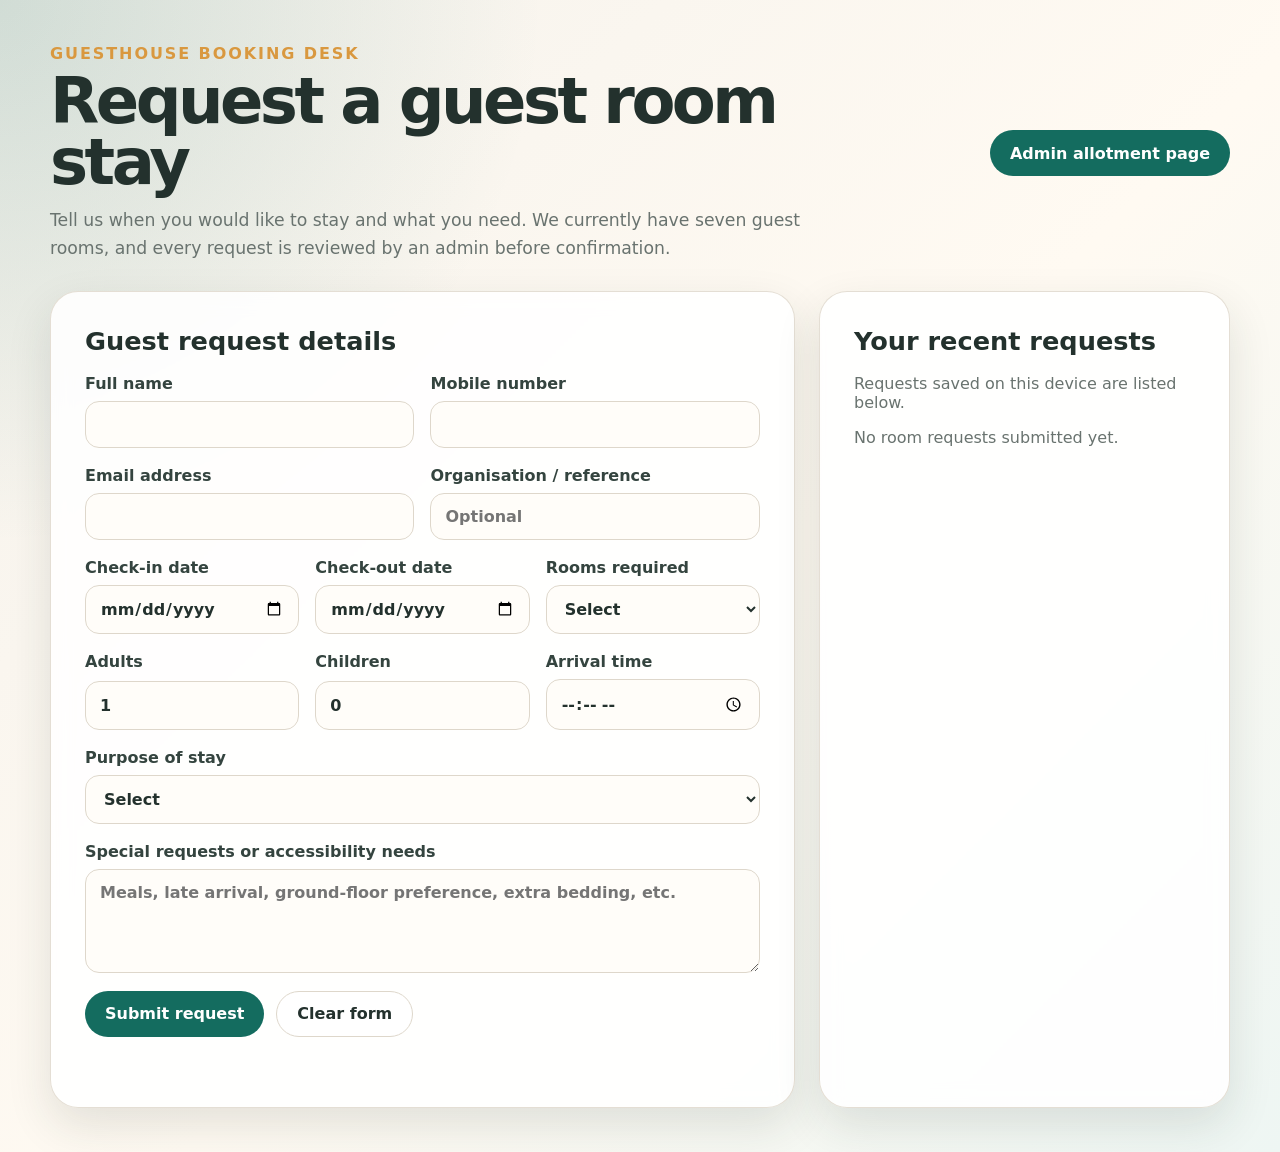
<file: index.html>
<!doctype html>
<html lang="en">
  <head>
    <meta charset="utf-8" />
    <meta name="viewport" content="width=device-width, initial-scale=1" />
    <title>Guesthouse Room Request</title>
    <link rel="stylesheet" href="styles.css" />
  </head>
  <body>
    <header class="site-header">
      <div>
        <p class="eyebrow">Guesthouse booking desk</p>
        <h1>Request a guest room stay</h1>
        <p class="lede">
          Tell us when you would like to stay and what you need. We currently
          have seven guest rooms, and every request is reviewed by an admin
          before confirmation.
        </p>
      </div>
      <a class="secondary-link" href="admin.html">Admin allotment page</a>
    </header>

    <main class="layout">
      <section class="card form-card" aria-labelledby="request-heading">
        <h2 id="request-heading">Guest request details</h2>
        <form id="requestForm" novalidate>
          <div class="grid two-columns">
            <label>
              Full name
              <input id="guestName" name="guestName" autocomplete="name" required />
            </label>
            <label>
              Mobile number
              <input id="phone" name="phone" type="tel" autocomplete="tel" required />
            </label>
          </div>

          <div class="grid two-columns">
            <label>
              Email address
              <input id="email" name="email" type="email" autocomplete="email" required />
            </label>
            <label>
              Organisation / reference
              <input id="reference" name="reference" placeholder="Optional" />
            </label>
          </div>

          <div class="grid three-columns">
            <label>
              Check-in date
              <input id="checkIn" name="checkIn" type="date" required />
            </label>
            <label>
              Check-out date
              <input id="checkOut" name="checkOut" type="date" required />
            </label>
            <label>
              Rooms required
              <select id="roomsRequired" name="roomsRequired" required>
                <option value="">Select</option>
                <option>1</option>
                <option>2</option>
                <option>3</option>
                <option>4</option>
                <option>5</option>
                <option>6</option>
                <option>7</option>
              </select>
            </label>
          </div>

          <div class="grid three-columns">
            <label>
              Adults
              <input id="adults" name="adults" type="number" min="1" value="1" required />
            </label>
            <label>
              Children
              <input id="children" name="children" type="number" min="0" value="0" required />
            </label>
            <label>
              Arrival time
              <input id="arrivalTime" name="arrivalTime" type="time" />
            </label>
          </div>

          <label>
            Purpose of stay
            <select id="purpose" name="purpose" required>
              <option value="">Select</option>
              <option>Business</option>
              <option>Family visit</option>
              <option>Tourism</option>
              <option>Event / function</option>
              <option>Other</option>
            </select>
          </label>

          <label>
            Special requests or accessibility needs
            <textarea id="notes" name="notes" rows="4" placeholder="Meals, late arrival, ground-floor preference, extra bedding, etc."></textarea>
          </label>

          <div class="actions">
            <button type="submit">Submit request</button>
            <button type="reset" class="button-muted">Clear form</button>
          </div>
          <p id="formMessage" class="form-message" role="status" aria-live="polite"></p>
        </form>
      </section>

      <aside class="card" aria-labelledby="status-heading">
        <h2 id="status-heading">Your recent requests</h2>
        <p class="muted">Requests saved on this device are listed below.</p>
        <div id="guestRequests" class="request-list"></div>
      </aside>
    </main>

    <script src="app.js" defer></script>
  </body>
</html>
</file>
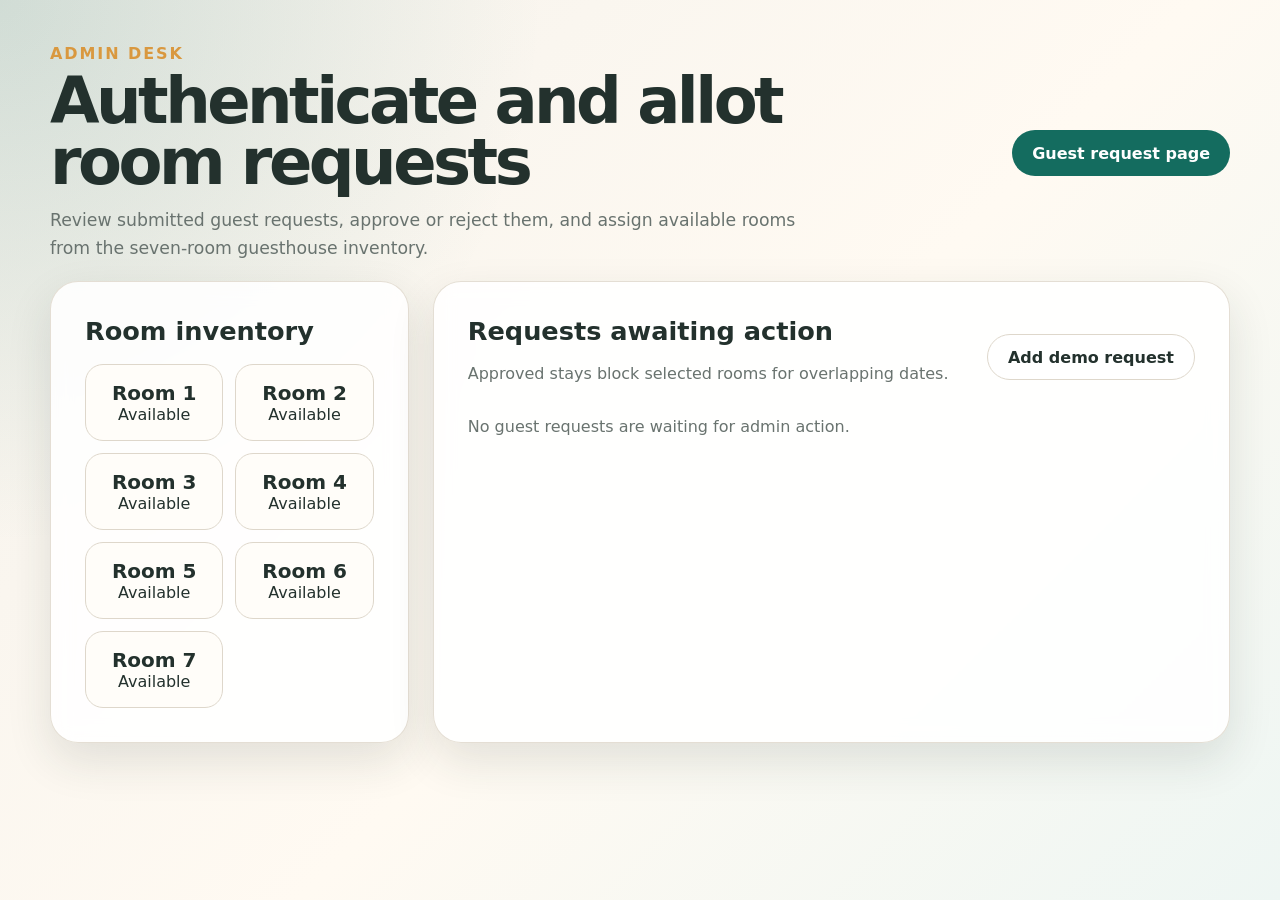
<file: admin.html>
<!doctype html>
<html lang="en">
  <head>
    <meta charset="utf-8" />
    <meta name="viewport" content="width=device-width, initial-scale=1" />
    <title>Guesthouse Admin Allotment</title>
    <link rel="stylesheet" href="styles.css" />
  </head>
  <body>
    <header class="site-header admin-header">
      <div>
        <p class="eyebrow">Admin desk</p>
        <h1>Authenticate and allot room requests</h1>
        <p class="lede">
          Review submitted guest requests, approve or reject them, and assign
          available rooms from the seven-room guesthouse inventory.
        </p>
      </div>
      <a class="secondary-link" href="index.html">Guest request page</a>
    </header>

    <main class="layout admin-layout">
      <section class="card" aria-labelledby="inventory-heading">
        <h2 id="inventory-heading">Room inventory</h2>
        <div id="roomInventory" class="inventory-grid"></div>
      </section>

      <section class="card" aria-labelledby="admin-heading">
        <div class="section-title-row">
          <div>
            <h2 id="admin-heading">Requests awaiting action</h2>
            <p class="muted">Approved stays block selected rooms for overlapping dates.</p>
          </div>
          <button id="seedDemo" class="button-muted" type="button">Add demo request</button>
        </div>
        <div id="adminRequests" class="request-list admin-list"></div>
      </section>
    </main>

    <script src="app.js" defer></script>
    <script src="admin.js" defer></script>
  </body>
</html>
</file>
<file: styles.css>
:root {
  color-scheme: light;
  --bg: #f5f2ec;
  --card: #ffffff;
  --ink: #23312d;
  --muted: #69736f;
  --brand: #146c5f;
  --brand-dark: #0e4b42;
  --accent: #d9983f;
  --danger: #b42318;
  --border: #ded7cb;
  --shadow: 0 18px 45px rgba(35, 49, 45, 0.12);
}

* {
  box-sizing: border-box;
}

body {
  margin: 0;
  min-height: 100vh;
  color: var(--ink);
  font-family: Inter, ui-sans-serif, system-ui, -apple-system, BlinkMacSystemFont, "Segoe UI", sans-serif;
  background:
    radial-gradient(circle at top left, rgba(20, 108, 95, 0.16), transparent 34rem),
    linear-gradient(135deg, var(--bg), #fffaf2 55%, #eef6f3);
}

.site-header,
.layout {
  width: min(1180px, calc(100% - 32px));
  margin: 0 auto;
}

.site-header {
  display: flex;
  align-items: center;
  justify-content: space-between;
  gap: 24px;
  padding: 44px 0 28px;
}

.admin-header {
  padding-bottom: 18px;
}

.eyebrow {
  margin: 0 0 8px;
  color: var(--accent);
  font-weight: 800;
  letter-spacing: 0.12em;
  text-transform: uppercase;
}

h1,
h2,
h3,
p {
  margin-top: 0;
}

h1 {
  max-width: 820px;
  margin-bottom: 12px;
  font-size: clamp(2rem, 5vw, 4.35rem);
  line-height: 0.96;
  letter-spacing: -0.055em;
}

h2 {
  margin-bottom: 18px;
  font-size: clamp(1.35rem, 2vw, 1.75rem);
}

.lede {
  max-width: 780px;
  margin-bottom: 0;
  color: var(--muted);
  font-size: 1.08rem;
  line-height: 1.65;
}

.layout {
  display: grid;
  grid-template-columns: minmax(0, 1.45fr) minmax(320px, 0.8fr);
  gap: 24px;
  padding-bottom: 44px;
}

.admin-layout {
  grid-template-columns: minmax(280px, 0.45fr) minmax(0, 1fr);
}

.card {
  padding: clamp(20px, 3vw, 34px);
  border: 1px solid rgba(222, 215, 203, 0.82);
  border-radius: 28px;
  background: rgba(255, 255, 255, 0.88);
  box-shadow: var(--shadow);
  backdrop-filter: blur(10px);
}

.grid {
  display: grid;
  gap: 16px;
}

.two-columns {
  grid-template-columns: repeat(2, minmax(0, 1fr));
}

.three-columns {
  grid-template-columns: repeat(3, minmax(0, 1fr));
}

label {
  display: grid;
  gap: 8px;
  margin-bottom: 18px;
  color: #34443f;
  font-weight: 750;
}

input,
select,
textarea {
  width: 100%;
  border: 1px solid var(--border);
  border-radius: 14px;
  padding: 13px 14px;
  color: var(--ink);
  font: inherit;
  background: #fffdf9;
  transition: border-color 0.2s ease, box-shadow 0.2s ease;
}

input:focus,
select:focus,
textarea:focus {
  border-color: var(--brand);
  outline: none;
  box-shadow: 0 0 0 4px rgba(20, 108, 95, 0.14);
}

button,
.secondary-link {
  display: inline-flex;
  align-items: center;
  justify-content: center;
  min-height: 46px;
  border: 0;
  border-radius: 999px;
  padding: 0 20px;
  color: #fff;
  font: inherit;
  font-weight: 800;
  text-decoration: none;
  background: var(--brand);
  cursor: pointer;
  transition: transform 0.2s ease, background 0.2s ease;
}

button:hover,
.secondary-link:hover {
  background: var(--brand-dark);
  transform: translateY(-1px);
}

.button-muted {
  border: 1px solid var(--border);
  color: var(--ink);
  background: #fff;
}

.button-muted:hover {
  background: #f7f1e8;
}

.actions,
.section-title-row,
.request-actions {
  display: flex;
  align-items: center;
  flex-wrap: wrap;
  gap: 12px;
}

.section-title-row {
  justify-content: space-between;
  margin-bottom: 18px;
}

.form-message {
  min-height: 1.4rem;
  margin: 14px 0 0;
  font-weight: 800;
}

.form-message.success {
  color: var(--brand);
}

.form-message.error,
.status-rejected {
  color: var(--danger);
}

.muted {
  color: var(--muted);
}

.request-list {
  display: grid;
  gap: 14px;
}

.request-card {
  padding: 18px;
  border: 1px solid var(--border);
  border-radius: 20px;
  background: #fffdf9;
}

.request-card h3 {
  margin-bottom: 8px;
}

.request-meta {
  display: grid;
  grid-template-columns: repeat(2, minmax(0, 1fr));
  gap: 8px 14px;
  margin: 14px 0;
  color: var(--muted);
  font-size: 0.95rem;
}

.badge {
  display: inline-flex;
  width: fit-content;
  border-radius: 999px;
  padding: 5px 10px;
  color: #704908;
  font-size: 0.78rem;
  font-weight: 900;
  letter-spacing: 0.05em;
  text-transform: uppercase;
  background: #ffe8bd;
}

.status-approved {
  color: var(--brand);
}

.inventory-grid {
  display: grid;
  grid-template-columns: repeat(auto-fit, minmax(92px, 1fr));
  gap: 12px;
}

.room-tile {
  padding: 16px;
  border: 1px solid var(--border);
  border-radius: 18px;
  text-align: center;
  background: #fffdf9;
}

.room-tile strong {
  display: block;
  font-size: 1.25rem;
}

.admin-controls {
  display: grid;
  grid-template-columns: minmax(200px, 1fr) auto auto;
  gap: 12px;
  align-items: end;
  margin-top: 16px;
}

@media (max-width: 860px) {
  .site-header,
  .layout,
  .two-columns,
  .three-columns,
  .admin-controls {
    grid-template-columns: 1fr;
  }

  .site-header {
    align-items: flex-start;
    flex-direction: column;
  }
}
</file>
